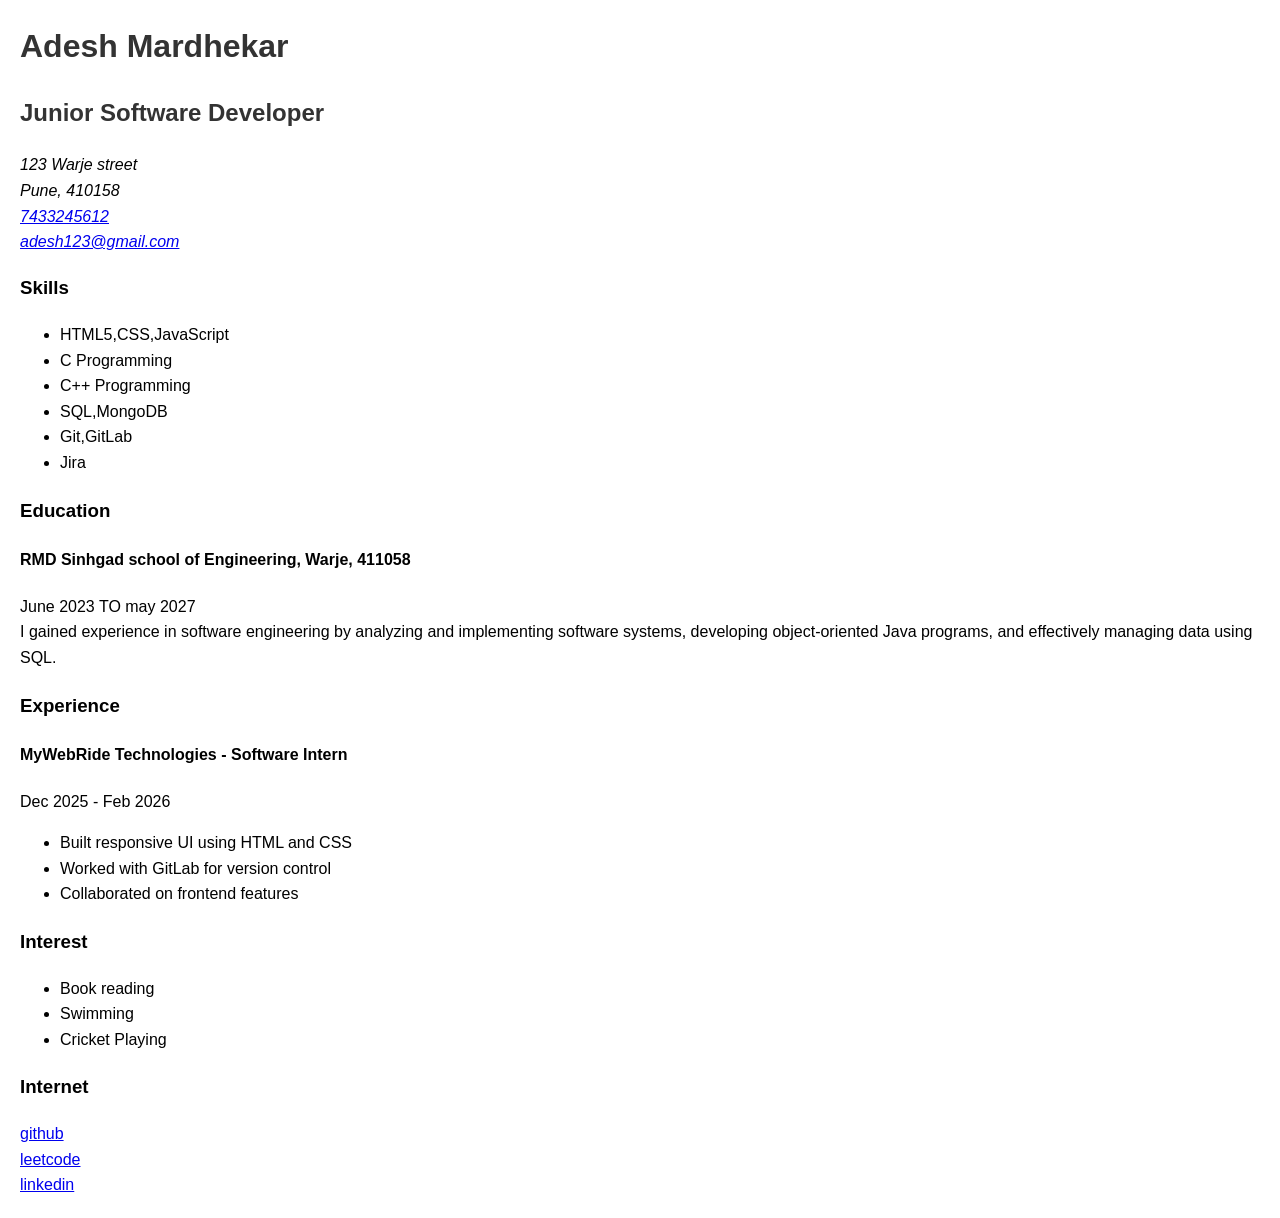
<file: index.html>
<!DOCTYPE html>
<html lang="en">

<head>
    <meta charset="UTF-8">
    <meta name="viewport" content="width=device-width, initial-scale=1.0">
    <title>ADESH MARDHEKAR</title>
</head>
<style>
    body {
        font-family: Arial;
        margin: 20px;
        line-height: 1.6;
    }

    h1,
    h2 {
        color: #333;
    }

    section {
        margin-bottom: 20px;
    }
</style>

<body>
    <header>
        <h1>Adesh Mardhekar</h1>
        <h2>Junior Software Developer</h2>
        <address>
            123 Warje street <br>
            Pune, 410158 <br>
            <a href="tel:+917433245612">7433245612</a> <br>
            <a href="mailto:adesh123@gmail.com">adesh123@gmail.com</a><br>
        </address>
    </header>

    <main>
        <section class="skill">
            <h3 class="section_title">Skills</h3>
            <ul>
                <li>HTML5,CSS,JavaScript</li>
                <li>C Programming</li>
                <li>C++ Programming</li>
                <li>SQL,MongoDB</li>
                <li>Git,GitLab</li>
                <li>Jira</li>
            </ul>
        </section>

        <section class="education">
            <h3 class="section_title">Education</h3>
            <h4>RMD Sinhgad school of Engineering, Warje, 411058</h4>
            <p>
                <time>June 2023 TO may 2027</time> <br>
                I gained experience in software engineering by analyzing and
                implementing software systems, developing object-oriented Java
                programs, and effectively managing data using SQL.
            </p>

        </section>

        <section class="experience">
            <h3 class="section_title">Experience</h3>
            <article>
                <h4>MyWebRide Technologies - Software Intern</h4>
                <time>Dec 2025 - Feb 2026</time>
                <ul>
                    <li>Built responsive UI using HTML and CSS</li>
                    <li>Worked with GitLab for version control</li>
                    <li>Collaborated on frontend features</li>

                </ul>
            </article>
        </section>

        <section class="interest">
            <h3 class="section_title">Interest</h3>
            <ul>
                <li>Book reading</li>
                <li>Swimming</li>
                <li>Cricket Playing</li>
            </ul>
        </section>

        <section class="internet">
            <h3 class="section_title">Internet</h3>
            <a href="https://github.com/Adesh7305">github</a><br>
            <a href="https://leetcode.com/u/AdeshMardhekar/">leetcode</a><br>
            <a
                href="https://www.linkedin.com/in/adesh-mardhekar-7a0251299?utm_source=share&utm_campaign=share_via&utm_content=profile&utm_medium=android_app">linkedin</a><br>
        </section>
    </main>
</body>

</html>
</file>
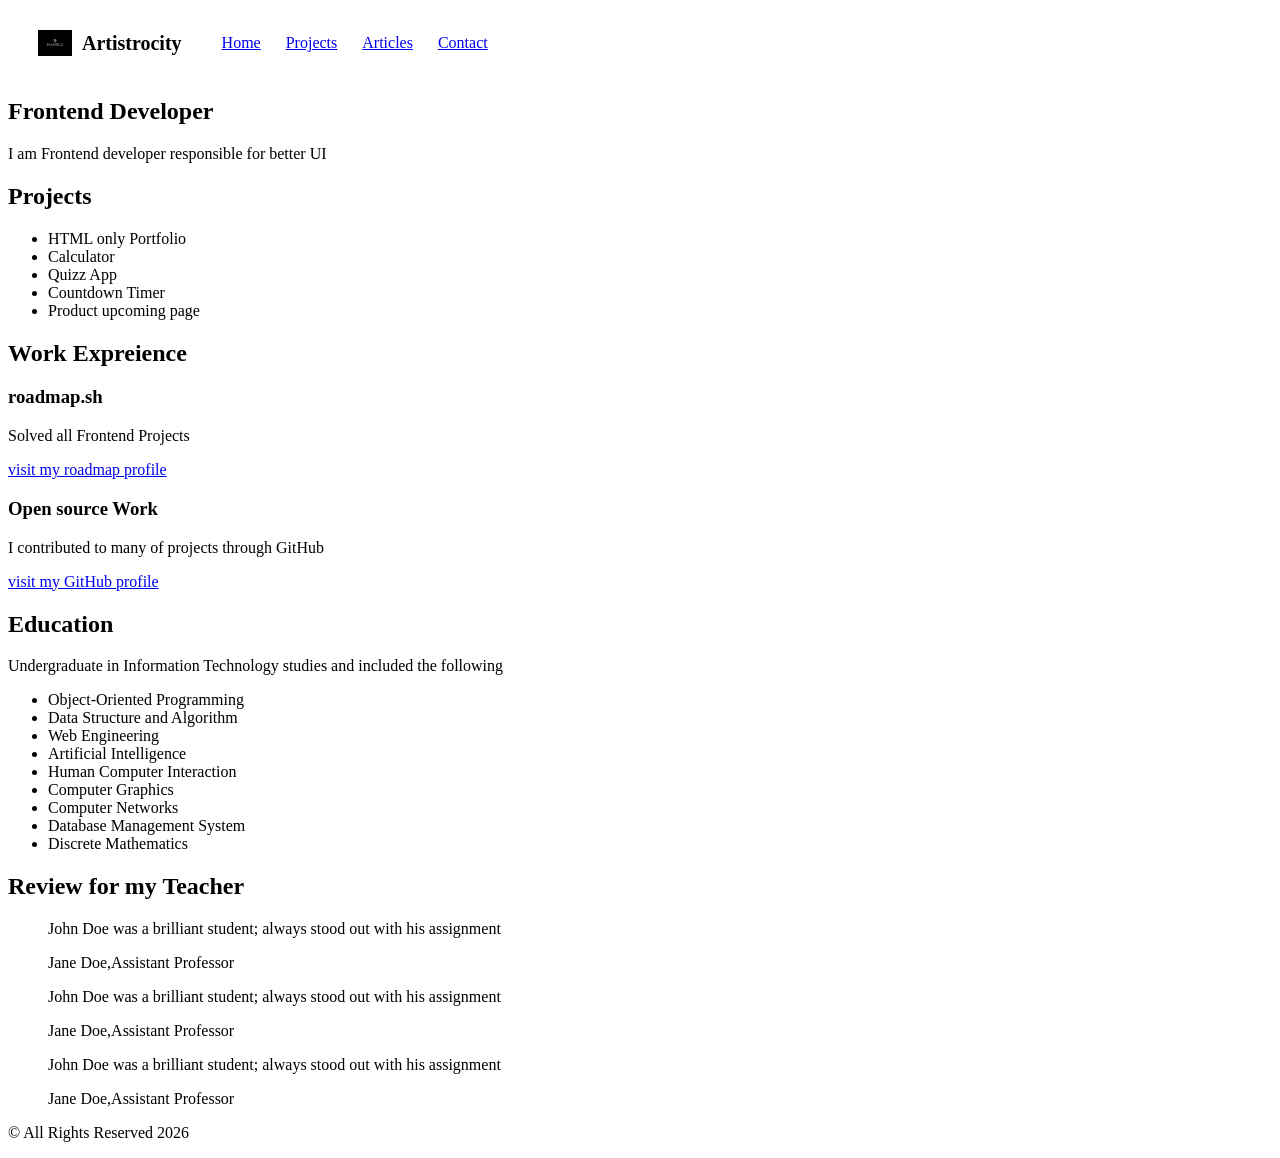
<file: HTML_website/index.html>
<!DOCTYPE html>
<html lang="en">

<head>
    <meta charset="UTF-8">
    <meta name="viewport" content="width=device-width, initial-scale=1.0">
    <title>HTML website</title>
</head>
<link rel="stylesheet" href="style.css">

<body>
    <header>
        <div class="logo">
            <img src="logo.png" alt="logo" width="34">
            <span class="name">Artistrocity</span>
        </div>
        <nav>
            <ul>
                <li><a href="index.html">Home</a></li>
                <li><a href="projects.html">Projects</a></li>
                <li><a href="articles.html">Articles</a></li>
                <li><a href="contact.html">Contact</a></li>
            </ul>
        </nav>
    </header>

    <main>
        <section class="intro">
            <h1>Frontend Developer</h1>
            <p>I am Frontend developer responsible for better UI</p>
        </section>

        <section class="projects">
            <h2>Projects</h2>
            <ul>
                <li>HTML only Portfolio</li>
                <li>Calculator</li>
                <li>Quizz App</li>
                <li>Countdown Timer</li>
                <li>Product upcoming page</li>
            </ul>
        </section>

        <section class="work_experience">
            <h2>Work Expreience</h2>

            <article>
                <h3>roadmap.sh</h3>
                <p>Solved all Frontend Projects</p>
                <a href="https://roadmap.sh/u/adeshmardhekar">visit my roadmap profile</a>
            </article>

            <article>
                <h3>Open source Work</h3>
                <p>I contributed to many of projects through GitHub</p>
                <a href="https://github.com/Adesh7305">visit my GitHub profile</a>
            </article>
        </section>

        <section class="education">
            <h2>Education</h2>
            <p>Undergraduate in Information Technology studies and included the following</p>
            <ul>
                <li>Object-Oriented Programming</li>
                <li>Data Structure and Algorithm</li>
                <li>Web Engineering</li>
                <li>Artificial Intelligence</li>
                <li>Human Computer Interaction</li>
                <li>Computer Graphics</li>
                <li>Computer Networks</li>
                <li>Database Management System</li>
                <li>Discrete Mathematics</li>
            </ul>
        </section>

        <section class="feedback">
            <h2>Review for my Teacher</h2>

            <blockquote>
                <p>John Doe was a brilliant student; always stood out with his assignment</p>
                <footer>Jane Doe,Assistant Professor</footer>
            </blockquote>

            <blockquote>
                <p>John Doe was a brilliant student; always stood out with his assignment</p>
                <footer>Jane Doe,Assistant Professor</footer>
            </blockquote>

            <blockquote>
                <p>John Doe was a brilliant student; always stood out with his assignment</p>
                <footer>Jane Doe,Assistant Professor</footer>
            </blockquote>
        </section>


    </main>

    <footer>
        <p>&copy; All Rights Reserved 2026</p>
    </footer>

</body>

</html>
</file>
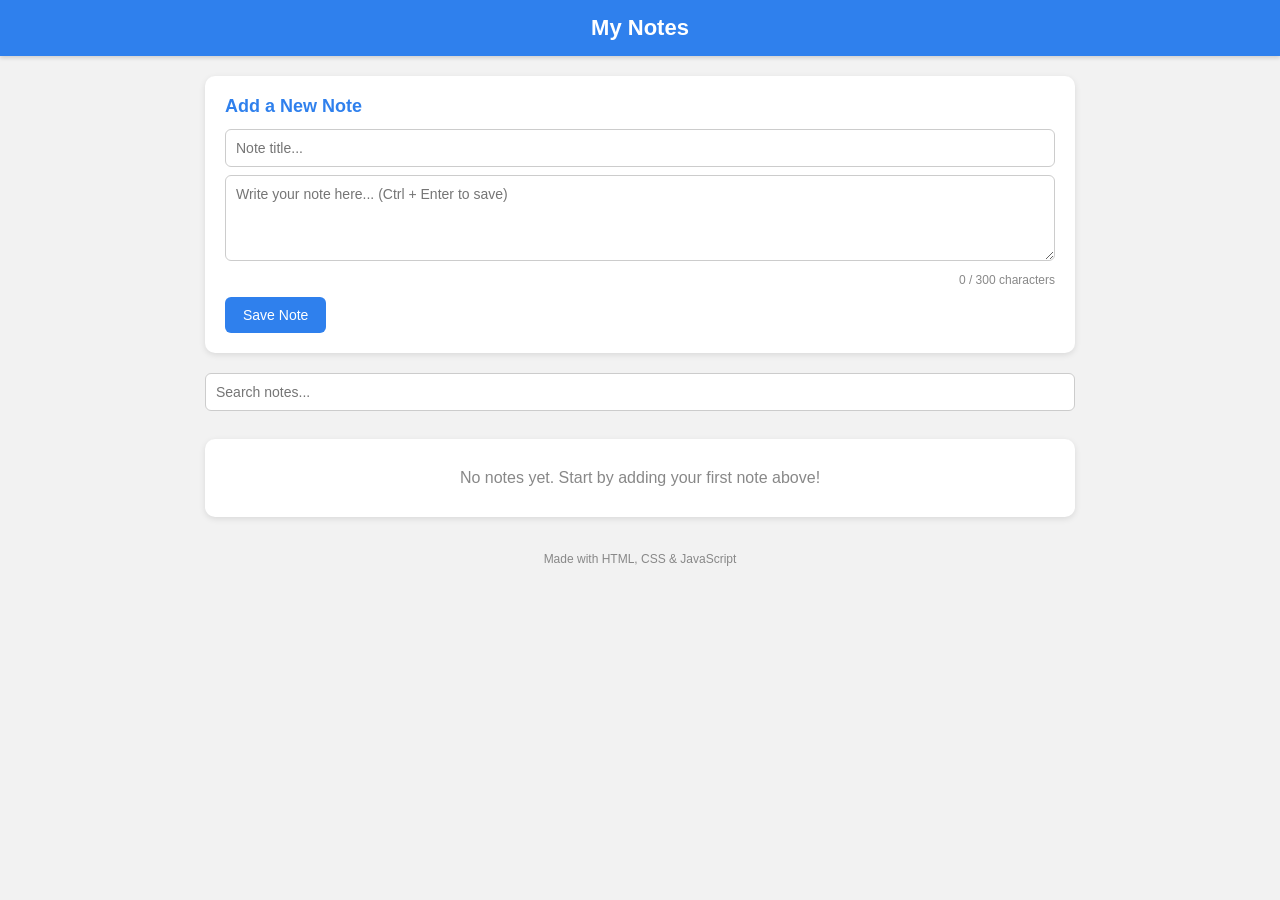
<file: Notes_app/index.html>
<!DOCTYPE html>
<html lang="en">
<head>
    <meta charset="UTF-8">
    <meta name="viewport" content="width=device-width, initial-scale=1.0">
    <title>My Notes</title>

    <!-- Favicon -->
    <link rel="icon" type="image/svg+xml" href="favicon.svg">

    <!-- Link to external CSS file -->
    <link rel="stylesheet" href="style.css">
</head>
<body>

    <!-- ===== Top Navbar ===== -->
    <nav class="navbar">
        <h1 class="navbar-title">My Notes</h1>
    </nav>

    <div class="container">

        <!-- ===== Note Form (for adding / editing a note) ===== -->
        <div class="note-form-card">
            <h2 id="formHeading">Add a New Note</h2>

            <input type="text" id="titleInput" placeholder="Note title..." maxlength="50">

            <textarea id="contentInput" placeholder="Write your note here... (Ctrl + Enter to save)" maxlength="300" rows="4"></textarea>

            <!-- Character counter -->
            <p id="charCount">0 / 300 characters</p>

            <div class="form-buttons">
                <button id="saveBtn" onclick="saveNote()">Save Note</button>
                <button id="cancelEditBtn" onclick="cancelEdit()" style="display:none;">Cancel</button>
            </div>
        </div>

        <!-- ===== Search Bar ===== -->
        <div class="search-bar">
            <input type="text" id="searchInput" placeholder="Search notes..." onkeyup="renderNotes()">
        </div>

        <!-- ===== Empty State (shown when there are no notes) ===== -->
        <div id="emptyState" class="empty-state">
            <p>No notes yet. Start by adding your first note above!</p>
        </div>

        <!-- ===== Notes Grid (all note cards go here) ===== -->
        <div class="notes-grid" id="notesGrid"></div>

    </div>

    <!-- Footer -->
    <footer class="footer">
        <p>Made with HTML, CSS &amp; JavaScript</p>
    </footer>

    <!-- Link to external JS file -->
    <script src="script.js"></script>
</body>
</html>
</file>
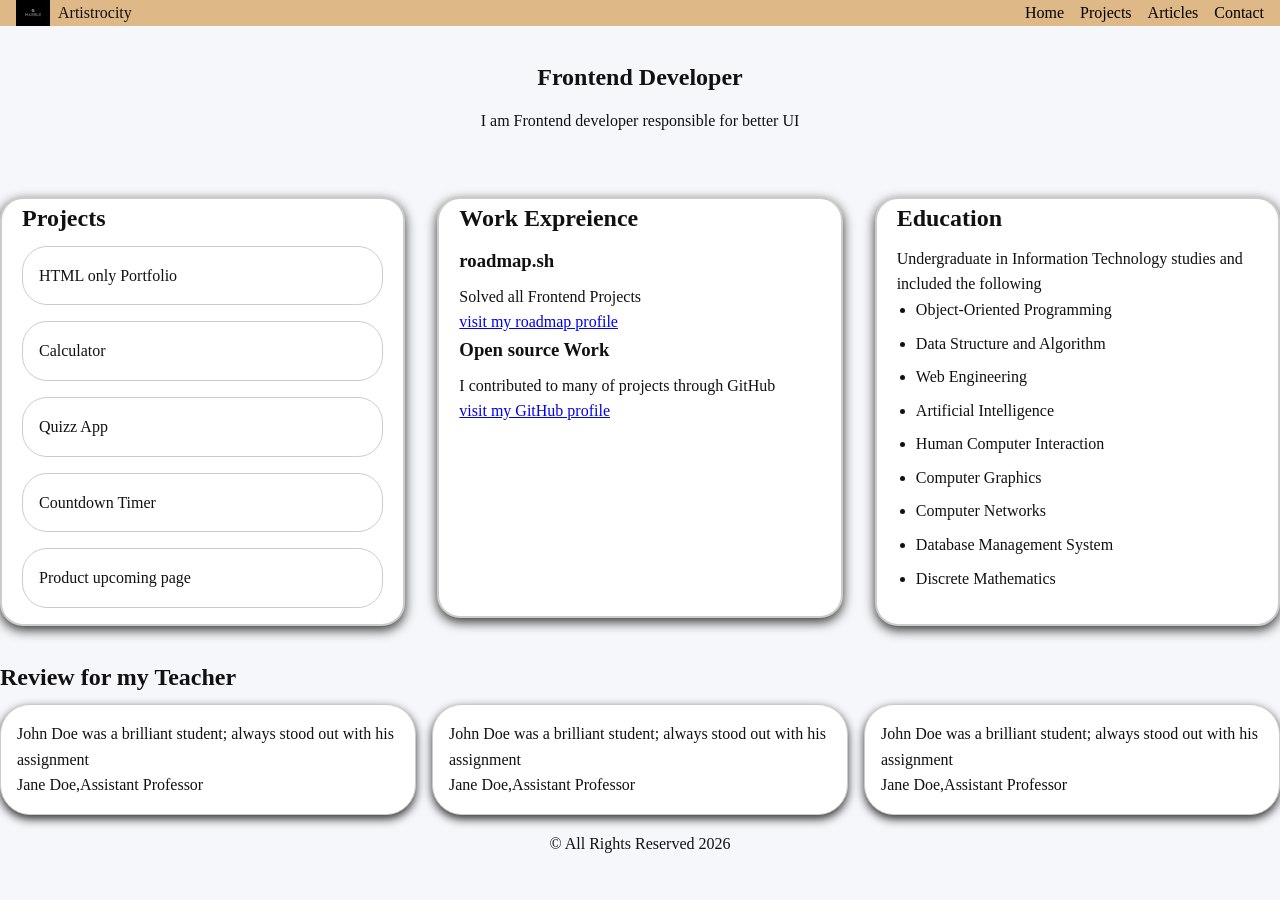
<file: portfolio/index.html>
<!DOCTYPE html>
<html lang="en">

<head>
    <meta charset="UTF-8">
    <meta name="viewport" content="width=device-width, initial-scale=1.0">
    <title>HTML website</title>
</head>
<link rel="stylesheet" href="style.css">

<body>
    <header>
        <div class="logo">
            <img src="logo.png" alt="logo" width="34">
            <span class="name">Artistrocity</span>
        </div>
        <nav>
            <ul>
                <li><a href="index.html">Home</a></li>
                <li><a href="projects.html">Projects</a></li>
                <li><a href="articles.html">Articles</a></li>
                <li><a href="contact.html">Contact</a></li>
            </ul>
        </nav>
    </header>

    <main>
        <section class="intro">
            <h1>Frontend Developer</h1>
            <p>I am Frontend developer responsible for better UI</p>
        </section>

        <section class="projects">
            <h2>Projects</h2>
            <ul>
                <li>HTML only Portfolio</li>
                <li>Calculator</li>
                <li>Quizz App</li>
                <li>Countdown Timer</li>
                <li>Product upcoming page</li>
            </ul>
        </section>

        <section class="work_experience">
            <h2>Work Expreience</h2>

            <article>
                <h3>roadmap.sh</h3>
                <p>Solved all Frontend Projects</p>
                <a href="https://roadmap.sh/u/adeshmardhekar">visit my roadmap profile</a>
            </article>

            <article>
                <h3>Open source Work</h3>
                <p>I contributed to many of projects through GitHub</p>
                <a href="https://github.com/Adesh7305">visit my GitHub profile</a>
            </article>
        </section>

        <section class="education">
            <h2>Education</h2>
            <p>Undergraduate in Information Technology studies and included the following</p>
            <ul>
                <li>Object-Oriented Programming</li>
                <li>Data Structure and Algorithm</li>
                <li>Web Engineering</li>
                <li>Artificial Intelligence</li>
                <li>Human Computer Interaction</li>
                <li>Computer Graphics</li>
                <li>Computer Networks</li>
                <li>Database Management System</li>
                <li>Discrete Mathematics</li>
            </ul>
        </section>

        <section class="feedback">
            <h2>Review for my Teacher</h2>

            <div class="feedback-quotes">
                <blockquote>
                    <p>John Doe was a brilliant student; always stood out with his assignment</p>
                    <footer>Jane Doe,Assistant Professor</footer>
                </blockquote>

                <blockquote>
                    <p>John Doe was a brilliant student; always stood out with his assignment</p>
                    <footer>Jane Doe,Assistant Professor</footer>
                </blockquote>

                <blockquote>
                    <p>John Doe was a brilliant student; always stood out with his assignment</p>
                    <footer>Jane Doe,Assistant Professor</footer>
                </blockquote>
            </div>
        </section>


    </main>

    <footer>
        <p>&copy; All Rights Reserved 2026</p>
    </footer>

</body>

</html>
</file>
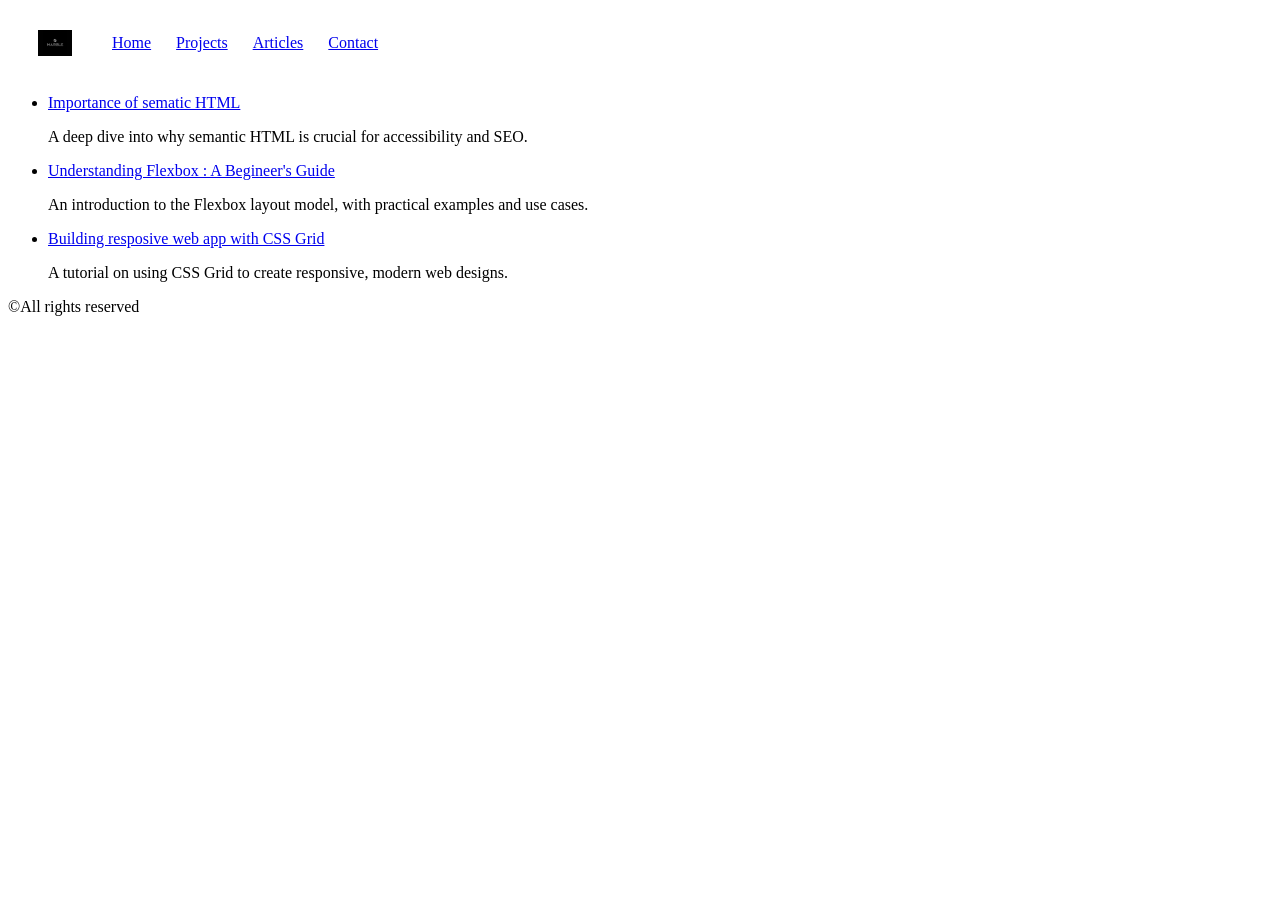
<file: HTML_website/articles.html>
<!DOCTYPE html>
<html lang="en">

<head>
    <meta charset="UTF-8">
    <meta name="viewport" content="width=device-width, initial-scale=1.0">
    <title>Articles | Basic HTML Website</title>
</head>
<link rel="stylesheet" href="style.css">
<body>
    <header>
        <div class="logo">
            <img src="logo.png" alt="logo" width="34">
        </div>
        <nav>
            <ul>
                <li><a href="index.html">Home</a></li>
                <li><a href="projects.html">Projects</a></li>
                <li><a href="articles.html">Articles</a></li>
                <li><a href="contact.html">Contact</a></li>
            </ul>
        </nav>
    </header>

    <main>
        <section class="articles">
            <ul>
                <li>
                    <a href="article1.html">Importance of sematic HTML</a>
                    <p>A deep dive into why semantic HTML is crucial for accessibility and SEO.</p>
                </li>
                <li>
                    <a href="article2.html">Understanding Flexbox : A Begineer's Guide</a>
                    <p>An introduction to the Flexbox layout model, with practical examples and use cases.</p>
                </li>
                <li>
                    <a href="article3.html">Building resposive web app with CSS Grid</a>
                    <p>A tutorial on using CSS Grid to create responsive, modern web designs.</p>
                </li>
            </ul>
        </section>
    </main>

    <footer>
        <p>&copy;All rights reserved</p>
    </footer>
</body>

</html>
</file>
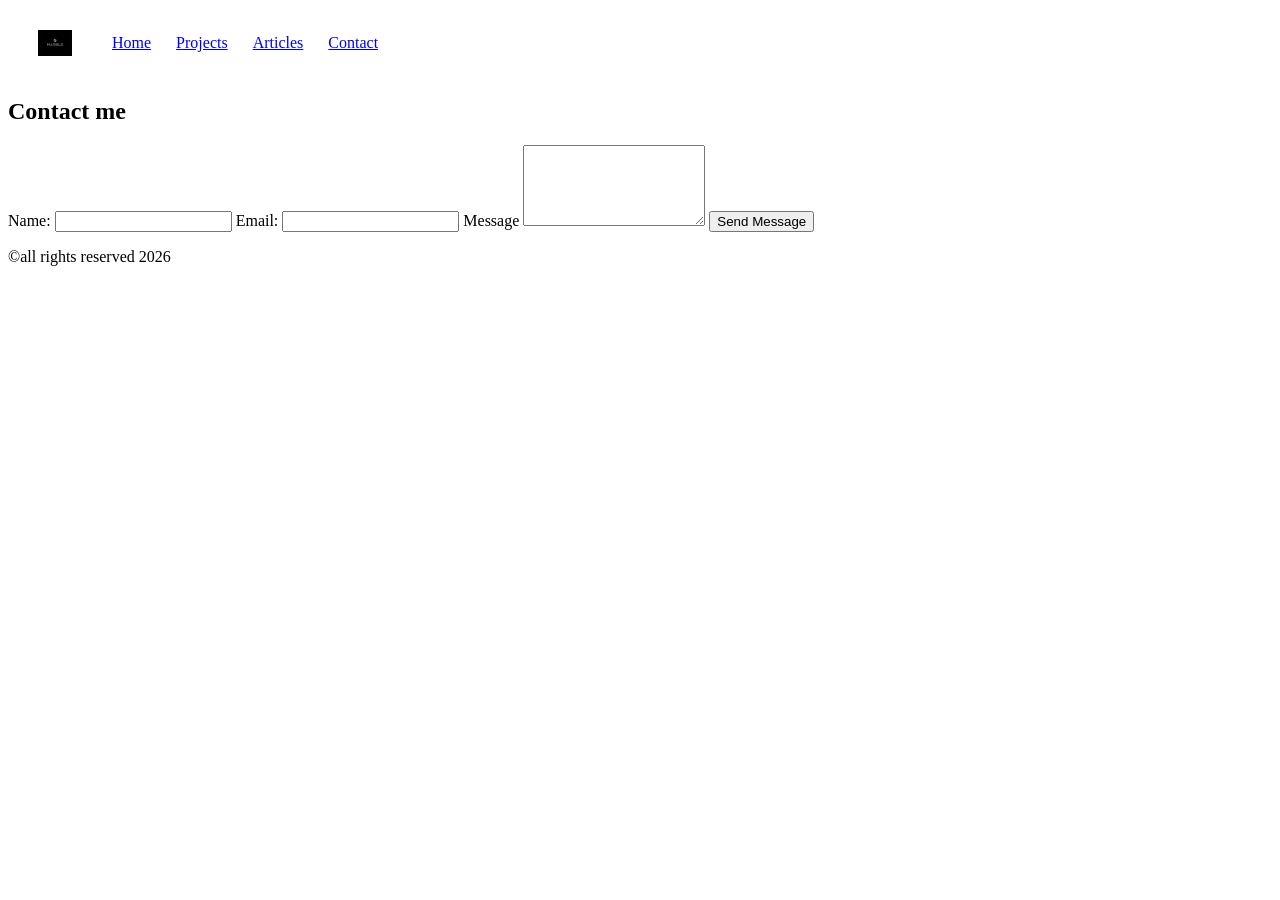
<file: HTML_website/contact.html>
<!DOCTYPE html>
<html lang="en">
<head>
    <meta charset="UTF-8">
    <meta name="viewport" content="width=device-width, initial-scale=1.0">
    <title>Contact | Basic HTML Website</title>
</head>
<link rel="stylesheet" href="style.css">
<body>
    <header>
        <div class="logo">
            <img src="logo.png" alt="logo" width="34">
        </div>
        <nav>
            <ul>
                <li><a href="index.html">Home</a></li>
                <li><a href="projects.html">Projects</a></li>
                <li><a href="articles.html">Articles</a></li>
                <li><a href="contact.html">Contact</a></li>
            </ul>
        </nav>
    </header>

    <main>
        <section class="contact">
            <h2>Contact me</h2>

            <form action="submit.php" method="post">

                <label for="name">Name:</label>
                <input type="text" id="name" name="name" required>

                <label for="email">Email:</label>
                <input type="email" id="email" name="email" required>

                <label for="message">Message</label>
                <textarea name="message" id="message" rows="5"></textarea>

                <button type="submit">Send Message</button>
            </form>
        </section>
    </main>

    <footer>
        <p>&copy;all rights reserved 2026</p>
    </footer>
</body>
</html>
</file>
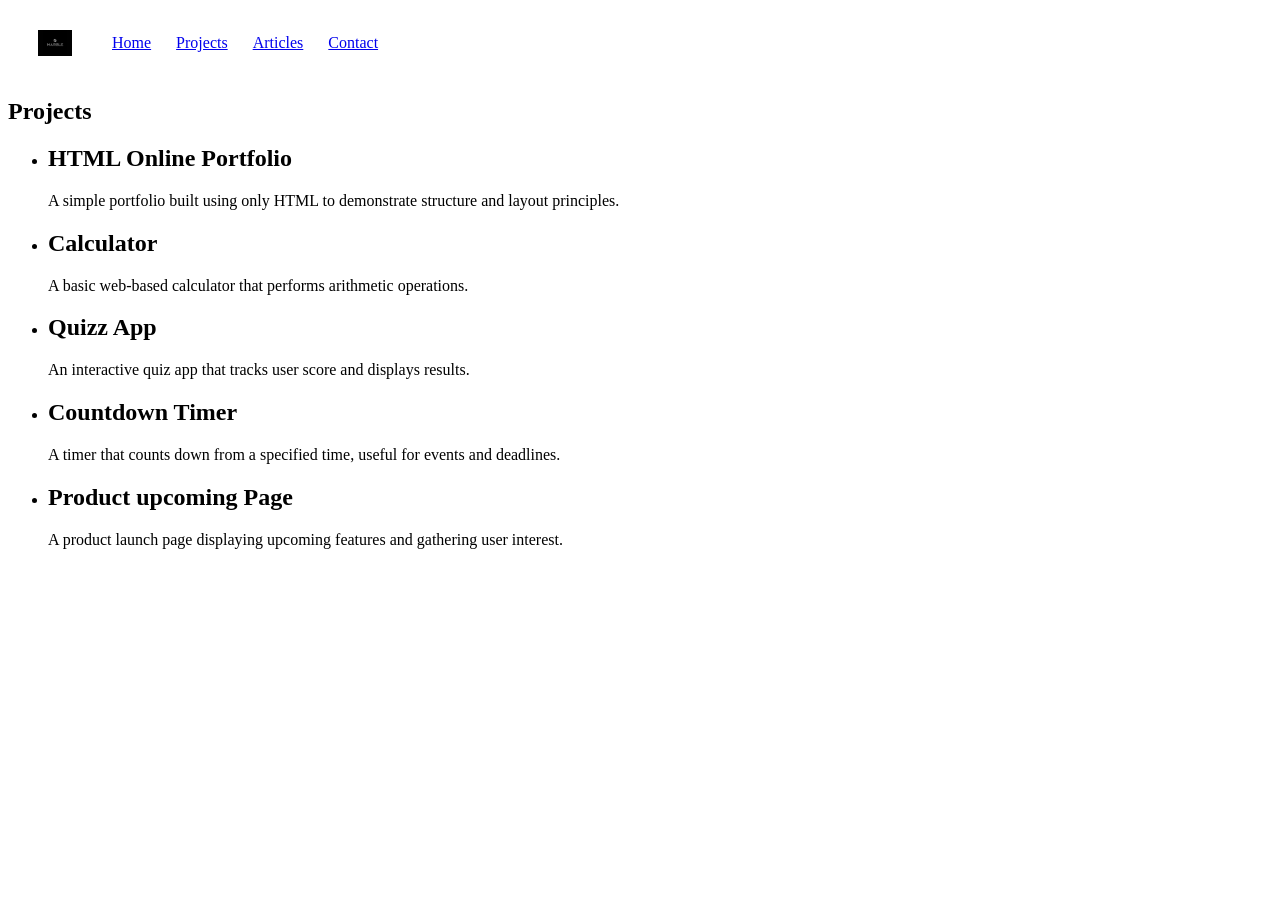
<file: HTML_website/projects.html>
<!DOCTYPE html>
<html lang="en">

<head>
    <meta charset="UTF-8">
    <meta name="viewport" content="width=device-width, initial-scale=1.0">
    <title>Projects | basic HTML website</title>
</head>
<link rel="stylesheet" href="style.css">
<body>
    <header>
        <div class="logo">
            <img src="logo.png" alt="logo" width="34">
        </div>
        <nav>
            <ul>
                <li><a href="index.html">Home</a></li>
                <li><a href="projects.html">Projects</a></li>
                <li><a href="articles.html">Articles</a></li>
                <li><a href="contact.html">Contact</a></li>
            </ul>
        </nav>
    </header>

    <main>
        <section class="projects">
            <h1>Projects</h1>
            <ul>
                <li>
                    <h2>HTML Online Portfolio</h2>
                    <p>A simple portfolio built using only HTML to demonstrate structure and layout principles.</p>
                </li>
                <li>
                    <h2>Calculator</h2>
                    <p>A basic web-based calculator that performs arithmetic operations.</p>
                </li>
                <li>
                    <h2>Quizz App</h2>
                    <p>An interactive quiz app that tracks user score and displays results.</p>
                </li>
                <li>
                    <h2>Countdown Timer</h2>
                    <p>A timer that counts down from a specified time, useful for events and deadlines.</p>
                </li>
                <li>
                    <h2>Product upcoming Page</h2>
                    <p>A product launch page displaying upcoming features and gathering user interest.</p>
                </li>
            </ul>
        </section>
    </main>
</body>

</html>
</file>
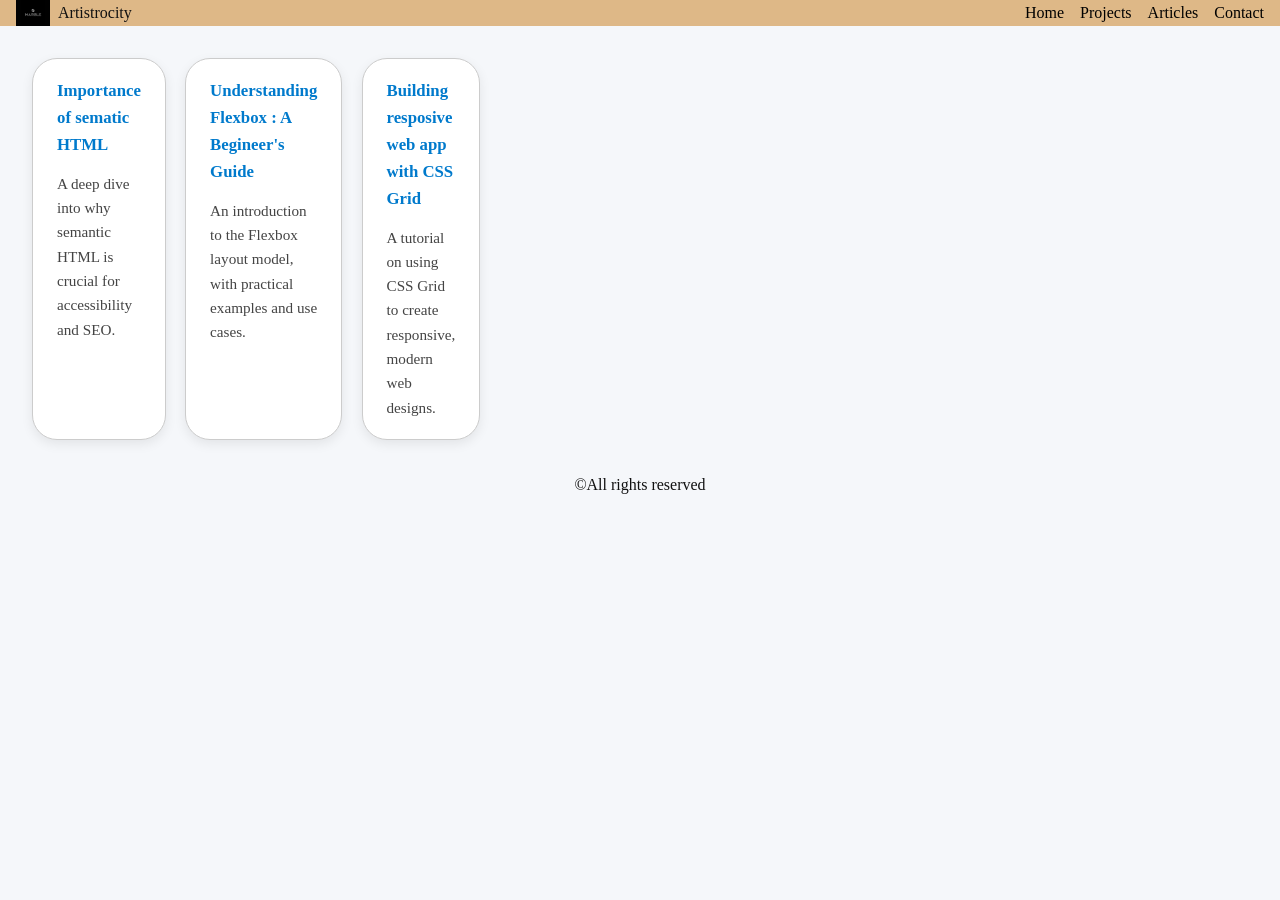
<file: portfolio/articles.html>
<!DOCTYPE html>
<html lang="en">

<head>
    <meta charset="UTF-8">
    <meta name="viewport" content="width=device-width, initial-scale=1.0">
    <title>Articles | Basic HTML Website</title>
</head>
<link rel="stylesheet" href="style.css">
<body>
    <header>
        <div class="logo">
            <img src="logo.png" alt="logo" width="34">
            <span class="name">Artistrocity</span>
        </div>
        <nav>
            <ul>
                <li><a href="index.html">Home</a></li>
                <li><a href="projects.html">Projects</a></li>
                <li><a href="articles.html">Articles</a></li>
                <li><a href="contact.html">Contact</a></li>
            </ul>
        </nav>
    </header>

    <main>
        <section class="articles">
            <ul>
                <li>
                    <a href="article1.html">Importance of sematic HTML</a>
                    <p>A deep dive into why semantic HTML is crucial for accessibility and SEO.</p>
                </li>
                <li>
                    <a href="article2.html">Understanding Flexbox : A Begineer's Guide</a>
                    <p>An introduction to the Flexbox layout model, with practical examples and use cases.</p>
                </li>
                <li>
                    <a href="article3.html">Building resposive web app with CSS Grid</a>
                    <p>A tutorial on using CSS Grid to create responsive, modern web designs.</p>
                </li>
            </ul>
        </section>
    </main>

    <footer>
        <p>&copy;All rights reserved</p>
    </footer>
</body>

</html>
</file>
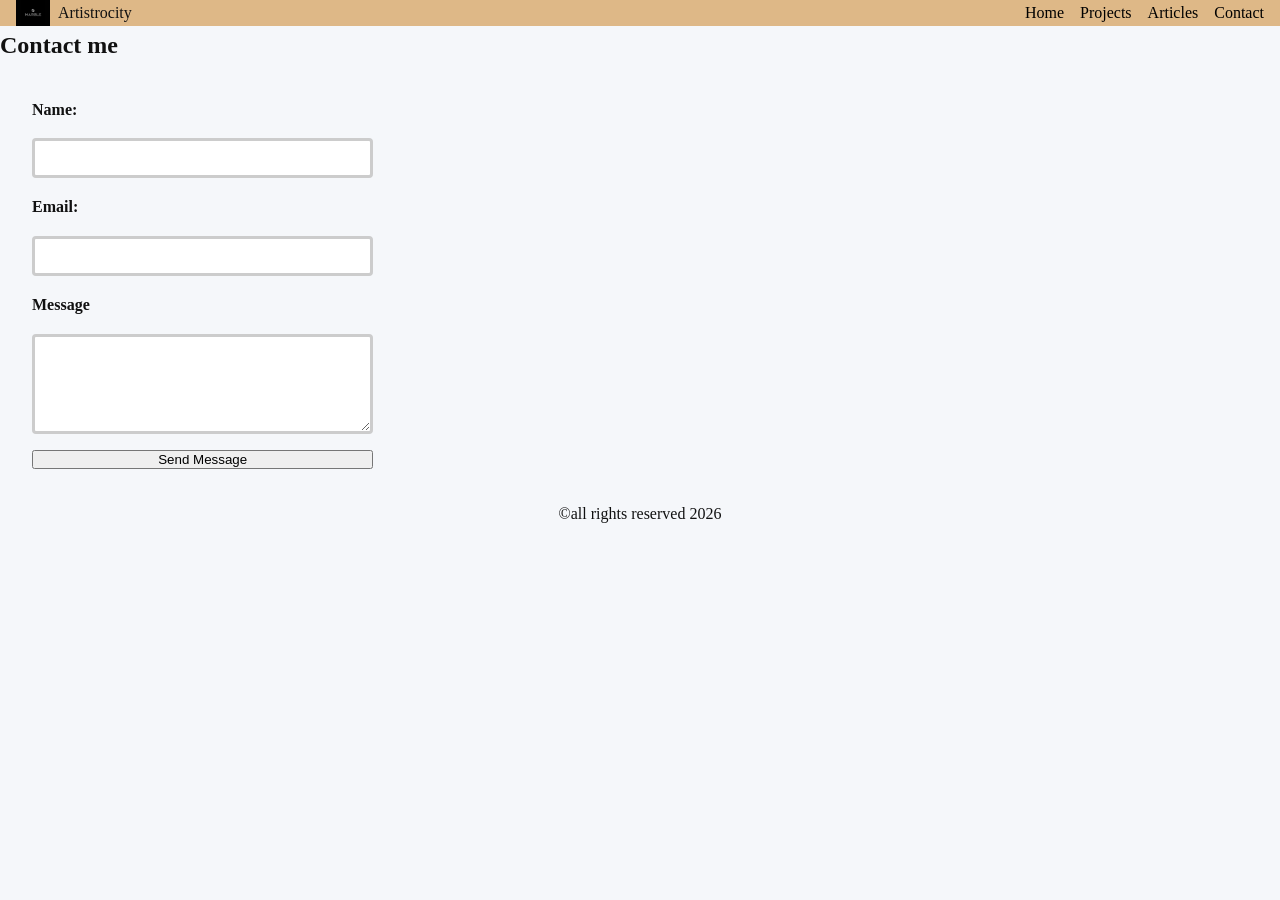
<file: portfolio/contact.html>
<!DOCTYPE html>
<html lang="en">
<head>
    <meta charset="UTF-8">
    <meta name="viewport" content="width=device-width, initial-scale=1.0">
    <title>Contact | Basic HTML Website</title>
</head>
<link rel="stylesheet" href="style.css">
<body>
    <header>
        <div class="logo">
            <img src="logo.png" alt="logo" width="34">
            <span class="name">Artistrocity</span>
        </div>
        <nav>
            <ul>
                <li><a href="index.html">Home</a></li>
                <li><a href="projects.html">Projects</a></li>
                <li><a href="articles.html">Articles</a></li>
                <li><a href="contact.html">Contact</a></li>
            </ul>
        </nav>
    </header>

    <main>
        <section class="contact">
            <h2>Contact me</h2>

            <form action="submit.php" method="post">

                <label for="name">Name:</label>
                <input type="text" id="name" name="name" required>

                <label for="email">Email:</label>
                <input type="email" id="email" name="email" required>

                <label for="message">Message</label>
                <textarea name="message" id="message" rows="5"></textarea>

                <button type="submit">Send Message</button>
            </form>
        </section>
    </main>

    <footer>
        <p>&copy;all rights reserved 2026</p>
    </footer>
</body>
</html>
</file>
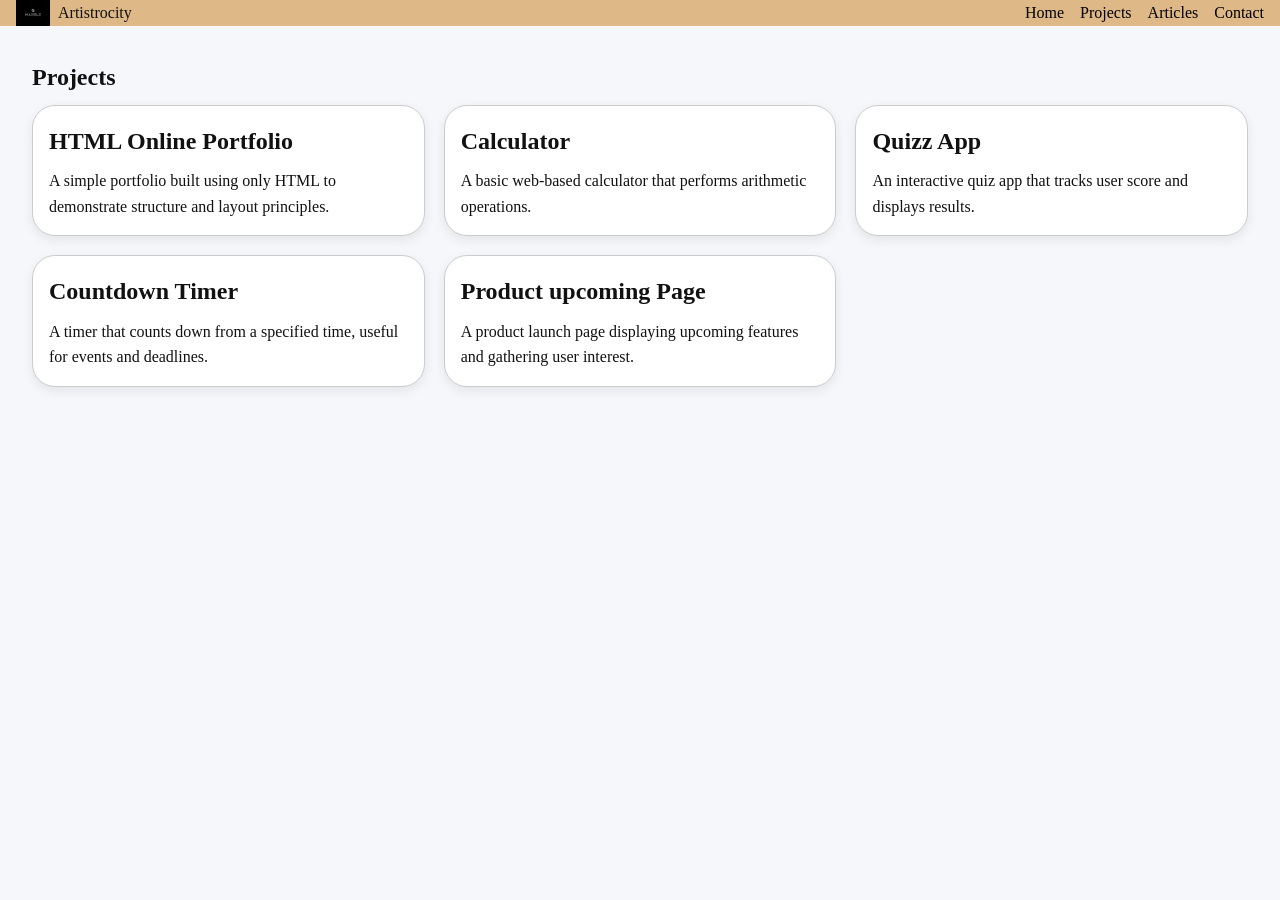
<file: portfolio/projects.html>
<!DOCTYPE html>
<html lang="en">

<head>
    <meta charset="UTF-8">
    <meta name="viewport" content="width=device-width, initial-scale=1.0">
    <title>Projects | basic HTML website</title>
</head>
<link rel="stylesheet" href="style.css">
<body class="project_page">
    <header>
        <div class="logo">
            <img src="logo.png" alt="logo" width="34">
            <span class="name">Artistrocity</span>
        </div>
        <nav>
            <ul>
                <li><a href="index.html">Home</a></li>
                <li><a href="projects.html">Projects</a></li>
                <li><a href="articles.html">Articles</a></li>
                <li><a href="contact.html">Contact</a></li>
            </ul>
        </nav>
    </header>

    <main>
        <section class="projects-page-list">
            <h1>Projects</h1>
            <ul>
                <li>
                    <h2>HTML Online Portfolio</h2>
                    <p>A simple portfolio built using only HTML to demonstrate structure and layout principles.</p>
                </li>
                <li>
                    <h2>Calculator</h2>
                    <p>A basic web-based calculator that performs arithmetic operations.</p>
                </li>
                <li>
                    <h2>Quizz App</h2>
                    <p>An interactive quiz app that tracks user score and displays results.</p>
                </li>
                <li>
                    <h2>Countdown Timer</h2>
                    <p>A timer that counts down from a specified time, useful for events and deadlines.</p>
                </li>
                <li>
                    <h2>Product upcoming Page</h2>
                    <p>A product launch page displaying upcoming features and gathering user interest.</p>
                </li>
            </ul>
        </section>
    </main>
</body>

</html>
</file>
<file: HTML_website/style.css>
.logo {
    border-radius: 8px;
    display: flex;
    align-items: center;
    gap: 10px;
}

.name{
    font-weight: bold;
    font-size:20px;
}

header {
    display: flex;
    justify-content: space-between;
    align-items: center;
    padding: 10px 30px;
}

nav {
    flex-grow: 1;
}

nav ul {
    display: flex;
    list-style-type: none;
    gap: 25px;
    
   
}
</file>
<file: Notes_app/style.css>
/* ==========================================
   Basic Reset
   ========================================== */
* {
    margin: 0;
    padding: 0;
    box-sizing: border-box;
}

body {
    font-family: Arial, Helvetica, sans-serif;
    background-color: #f2f2f2; /* light gray background */
    color: #333;
}

/* ==========================================
   Navbar
   ========================================== */
.navbar {
    background-color: #2f80ed; /* blue navbar */
    padding: 15px 20px;
    box-shadow: 0 2px 4px rgba(0, 0, 0, 0.15);
}

.navbar-title {
    color: #ffffff;
    font-size: 22px;
    text-align: center;
}

/* ==========================================
   Container (holds everything below navbar)
   ========================================== */
.container {
    max-width: 900px;
    margin: 20px auto;
    padding: 0 15px;
}

/* ==========================================
   Note Form Card
   ========================================== */
.note-form-card {
    background-color: #ffffff;
    padding: 20px;
    border-radius: 10px;
    box-shadow: 0 2px 6px rgba(0, 0, 0, 0.1);
    margin-bottom: 20px;
}

.note-form-card h2 {
    margin-bottom: 12px;
    font-size: 18px;
    color: #2f80ed;
}

#titleInput,
#contentInput,
#searchInput {
    width: 100%;
    padding: 10px;
    margin-bottom: 8px;
    border: 1px solid #ccc;
    border-radius: 6px;
    font-size: 14px;
    font-family: inherit;
}

#contentInput {
    resize: vertical;
}

#charCount {
    font-size: 12px;
    color: #888;
    text-align: right;
    margin-bottom: 10px;
}

/* ==========================================
   Buttons
   ========================================== */
.form-buttons {
    display: flex;
    gap: 10px;
}

button {
    background-color: #2f80ed; /* blue buttons */
    color: #ffffff;
    border: none;
    padding: 10px 18px;
    border-radius: 6px;
    font-size: 14px;
    cursor: pointer;
}

button:hover {
    background-color: #1c68d1;
}

#cancelEditBtn {
    background-color: #999999;
}

#cancelEditBtn:hover {
    background-color: #777777;
}

/* ==========================================
   Search Bar
   ========================================== */
.search-bar {
    margin-bottom: 20px;
}

/* ==========================================
   Empty State
   ========================================== */
.empty-state {
    text-align: center;
    color: #888;
    background-color: #ffffff;
    padding: 30px;
    border-radius: 10px;
    box-shadow: 0 2px 6px rgba(0, 0, 0, 0.1);
}

/* ==========================================
   Notes Grid
   ========================================== */
.notes-grid {
    display: grid;
    grid-template-columns: repeat(auto-fill, minmax(240px, 1fr));
    gap: 15px;
}

/* ==========================================
   Individual Note Card
   ========================================== */
.note-card {
    background-color: #ffffff;
    border-radius: 10px;
    padding: 15px;
    box-shadow: 0 2px 6px rgba(0, 0, 0, 0.1);
    display: flex;
    flex-direction: column;
    justify-content: space-between;
}

/* Highlight pinned notes with a light border */
.note-card.pinned {
    border: 2px solid #2f80ed;
}

.note-title {
    font-size: 16px;
    font-weight: bold;
    margin-bottom: 6px;
    word-wrap: break-word;
}

.note-content {
    font-size: 14px;
    color: #555;
    margin-bottom: 10px;
    white-space: pre-wrap;
    word-wrap: break-word;
}

.note-date {
    font-size: 11px;
    color: #999;
    margin-bottom: 10px;
}

.note-actions {
    display: flex;
    gap: 8px;
    flex-wrap: wrap;
}

.note-actions button {
    padding: 6px 10px;
    font-size: 12px;
}

.pin-btn {
    background-color: #f2994a;
}

.pin-btn:hover {
    background-color: #d9822f;
}

.edit-btn {
    background-color: #27ae60;
}

.edit-btn:hover {
    background-color: #1e8449;
}

.delete-btn {
    background-color: #eb5757;
}

.delete-btn:hover {
    background-color: #c94444;
}

/* ==========================================
   Footer
   ========================================== */
.footer {
    text-align: center;
    padding: 15px;
    font-size: 12px;
    color: #888;
}

/* ==========================================
   Responsive Layout (Mobile)
   ========================================== */
@media (max-width: 600px) {
    .navbar-title {
        font-size: 18px;
    }

    .notes-grid {
        grid-template-columns: 1fr;
    }

    .form-buttons {
        flex-direction: column;
    }

    .form-buttons button {
        width: 100%;
    }
}
</file>
<file: portfolio/style.css>
:root {
    --primary: #007acc;
    --text: #111;
    --border: #ccc;
}

* {
    margin: 0;
    padding: 0;
    box-sizing: border-box;
}

body {
    font-family: Georgia, 'Times New Roman', Times, serif;
    color: var(--text);
    line-height: 1.6;
    background-color: #f5f7fa;
}

header {
    background-color: burlywood;
    display: flex;
    justify-content: space-between;
    align-items: center;
    padding: 0 1rem;
}

header nav ul {
    display: flex;
    list-style-type: none;
    gap: 1rem;
}

nav a {
    display: inline-block;
    text-decoration: none;
    color: black;
    transition: transform 0.2s ease, color 0.3s ease;
}

nav a:hover {
    color: var(--primary);
    transform: translateY(-5px);
}

.logo {
    display: flex;
    align-items: center;
    gap: 0.5rem;
}

.intro {
    text-align: center;
    padding: 2rem 0;
}

.intro h1 {
    padding-bottom: 0.2rem;
}

main {
    display: flex;
    flex-direction: column;
    gap: 2rem;
}

@media (min-width:768px) {
    main {
        display: grid;
        grid-template-columns: repeat(3, 1fr);
        gap: 2rem;
        align-items: stretch;

    }

    .intro,
    .feedback {
        grid-column: span 3;

    }
}

.projects,
.education,
.work_experience {
    display: flex;
    flex-direction: column;
    border: 2px solid var(--border);
    padding: 0 20px;
    border-radius: 23px;
    background: white;
    box-shadow: 0 4px 12px rgba(0, 0, 0, 0.8);
    transition: transform 0.2s ease, box-shadow 0.2s ease;
}

.projects:hover,
.education:hover,
.work_experience:hover {
    transform: translateY(-5px);
    box-shadow: 0 6px 18px rgba(0, 0, 0, 0.12);
}

.projects {
    display: flex;
    flex-direction: column;
}

.project_page main {
    width: 100%;
    padding: 2rem;
    display: block;
    grid-template-columns: none;
}

.projects-page-list {
    width: 100%;
}

.projects-page-list ul {
    display: grid;
    list-style: none;
    padding: 0;
    grid-template-columns: 1fr;
    gap: 1.2rem;
}

@media (min-width: 768px) {
    .projects-page-list ul {
        grid-template-columns: repeat(3, 1fr);
    }
}

@media (min-width: 1100px) {
    .projects-page-list ul {
        grid-template-columns: repeat(3, 1fr);
    }
}


.projects-page-list ul li {
    padding: 1rem;
    background: white;
    border: 1px solid var(--border);
    border-radius: 23px;
    box-shadow: 0 4px 12px rgba(0, 0, 0, 0.08);
    transition: transform 0.2s ease, box-shadow 0.2s ease;
}

.projects-page-list ul li:hover {
    transform: translateY(-5px);
    box-shadow: 0 6px 18px rgba(0, 0, 0, 0.15);
}

.projects ul {
    list-style: none;
    padding: 0;

}

.projects li {
    padding-bottom: 0.5rem;
}

.education ul {
    padding-left: 1.2rem;
}

.education li {
    padding-bottom: 0.5rem;
}

.work_experience {
    margin-bottom: 0.5rem;
}

.feedback-quotes {
    display: flex;
    flex-direction: column;
    gap: 1rem;
}

@media (min-width: 768px) {
    .feedback-quotes {
        flex-direction: row;
    }

    .feedback-quotes blockquote {
        flex: 1;
    }
}


blockquote {
    max-width: 490px;
    border: 1px solid var(--border);
    border-radius: 30px;
    padding: 1rem;
    margin-bottom: 1rem;
    box-shadow: 0 4px 10px rgba(0, 0, 0, 0.8);
    transition: transform 0.2s ease, box-shadow 0.2s ease;
    background: white;

}

blockquote:hover {
    transform: translateY(-3px);
    box-shadow: 0 4px 9px rgba(0, 0, 0, 0.11);
}


nav a:hover {
    color: var(--primary);
}

section {
    border: none;
}

footer p {
    text-align: center;
}

h1,
h2,
h3,
h4 {
    margin-bottom: 0.5rem;
}

.projects ul {
    list-style: none;
    padding: 0;
}

.projects li {
    border: 1px solid var(--border);
    padding: 1rem;
    margin-bottom: 1rem;
    border-radius: 25px;
}

.projects li {
    transition: transform 0.2s ease;
}

.projects li:hover {
    transform: translateY(-5px);
}

.articles {
    padding: 2rem;
}

.articles h1 {
    margin-bottom: 1.5rem;
}

.articles ul {
    list-style: none;
    padding: 0;
    display: grid;
    grid-template-columns: 1fr;
    gap: 1.2rem;
}

@media (min-width: 768px) {
    .articles ul {
        grid-template-columns: repeat(2, 1fr);
    }
}

@media (min-width: 1100px) {
    .articles ul {
        grid-template-columns: repeat(3, 1fr);
    }
}

.articles li {
    background: white;
    border: 1px solid var(--border);
    border-radius: 25px;
    padding: 1.2rem 1.5rem;
    box-shadow: 0 4px 12px rgba(0, 0, 0, 0.08);
    transition: transform 0.2s ease, box-shadow 0.2s ease;
}

.articles li:hover {
    transform: translateY(-5px);
    box-shadow: 0 6px 18px rgba(0, 0, 0, 0.15);
}

.articles a {
    display: inline-block;
    text-decoration: none;
    color: #007acc;
    font-weight: bold;
    font-size: 1.05rem;
    margin-bottom: 0.4rem;
    transition: color 0.2s ease;
}

.articles a:hover {
    color: #005fa3;
}

.articles li p {
    margin-top: 0.4rem;
    color: #444;
    font-size: 0.95rem;
}

.contact form {
    padding: 1rem;
    margin: 1rem;
    display: flex;
    flex-direction: column;
    gap: 1rem;
}

.contact label {
    font-weight: 560;
}

.contact input,
.contact textarea {
    padding: 0.6rem;
    border: 3px solid var(--border);
    border-radius: 4px;
}

.contact input:focus,
.contact textarea:focus {
    outline: none;
    border-color: var(--text);
    box-shadow: 0 0 5px var(--text);
}

.contact button {
    width: auto;
}
</file>
